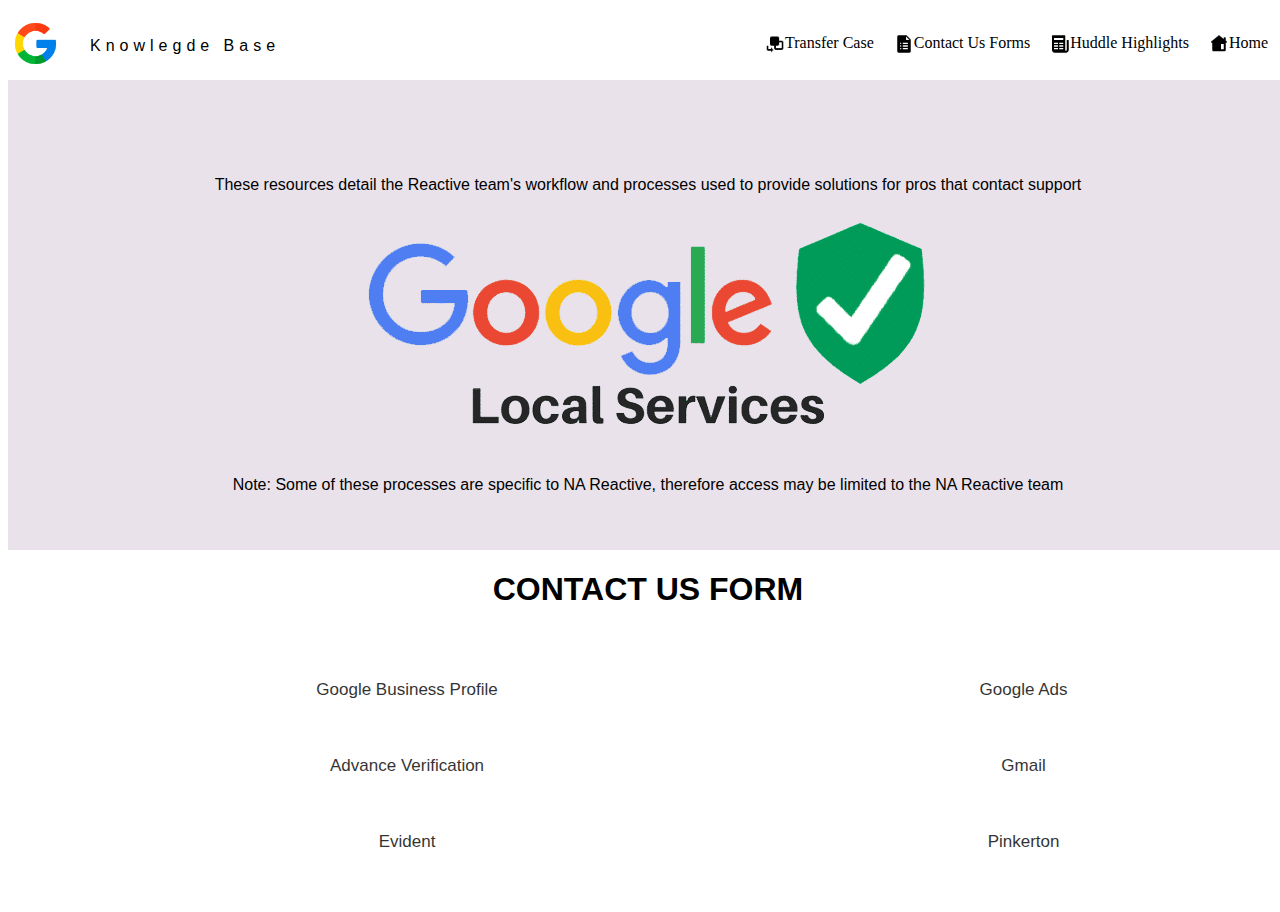
<file: CUF.html>
<html>
    <head>
        <meta charset="UTF-8">
        <meta name="viewport" content="width=device-width,initial-scale=1">
        <link rel="stylesheet" href="buttons.css">
        <link rel="stylesheet" href="style.css">
        <title>go/LSA-KB</title>
       
    </head>
    <body>
            <section class="header">
                <nav class="navi">
                    <div class="logoheader">
                        <a href="index.html"><img src="google1.png" class = "logo"></a><span> Knowlegde Base</span> 
                       </div>
                        <ul>  
                            <li><a href="index.html"><img src="home.png" class="home"> Home</a></li>
                            <li><a href="#news"><img src="hh.png" class="home"> Huddle Highlights</a></li>
                            <li><a href="CUF.html"><img src="forms.png" class="home"> Contact Us Forms</a></li>
                            <li><a class="active" href="#about"><img src="transfer.png" class="home"> Transfer Case</a></li>
                          </ul>
                </nav>
    
        </section>  

 <div class="myDiv">
                <div class="landing">
                    <p>These resources detail the Reactive team's workflow and processes used to provide solutions for pros that contact support</p>
                    <img src="LSA.png">
                <p> Note: Some of these processes are specific to NA Reactive, therefore access may be limited to the NA Reactive team </p>
            </div>
        <H1>Contact Us Form</H1>
    <table class = "tbl">
            <tr>
           <td> <button class="btn">Google Business Profile</button></td>
           <td> <button class="btn">Google Ads</button><br></td>
        </tr>
        <tr>
            <td>  <button class="btn">Advance Verification</button></td>
            <td>  <br><button class="btn">Gmail</button><br><br></td>
        </tr>
        <tr>
            <td> <button class="btn">Evident</button></td>
            <td>  <button class="btn">Pinkerton</button> <br></td>
        </tr>
     </table>
          </div>
        
    

</body></html>
</file>
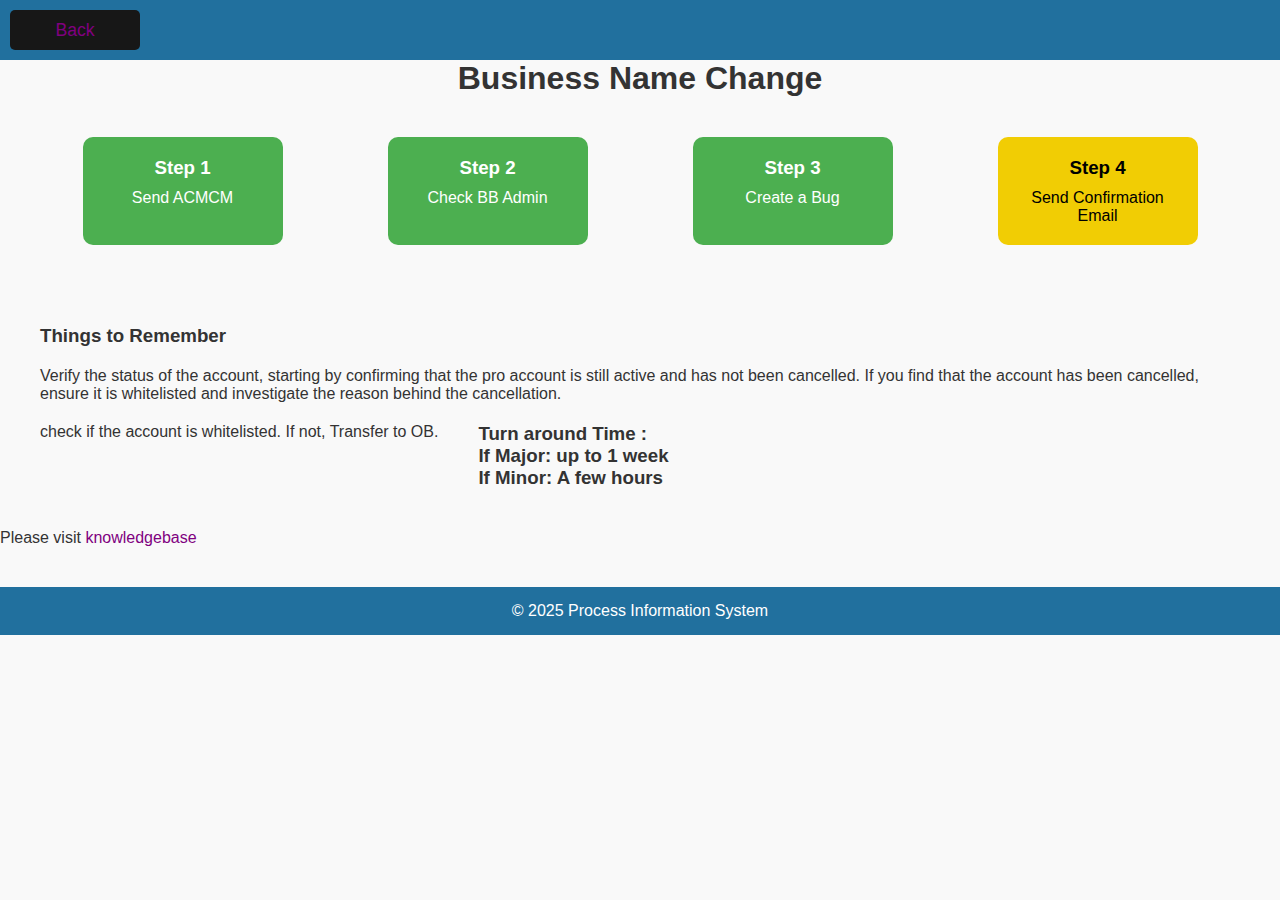
<file: NC.html>
<!DOCTYPE html>
<html lang="en">
<head>
  <meta charset="UTF-8">
  <meta name="viewport" content="width=device-width, initial-scale=1">
  <title>Process Information System</title>
  <link rel="stylesheet" href="stile.css">
  <style>
    h1 {
        text-align: center;
    }
  </style>
</head>
<body>
   
  <header>
    <button class = "back"><a href="index.html">Back</a></button>
  </header>
  <h1>Business Name Change</h1>
  <section class="process-flow">

    <div class="step completed">
      <h3>Step 1</h3>
      <p>Send ACMCM</p>
    </div>
    <div class="step completed">
      <h3>Step 2</h3>
      <p>Check BB Admin</p>
    </div>
    <div class="step current">
      <h3>Step 3</h3>
      <p>Create a Bug</p>
    </div>
    <div class="step pending">
      <h3>Step 4</h3>
      <p>Send Confirmation Email</p>
    </div>
  </section>
  <section class ="reminder">
    <div class ="tips">
        <h3> Things to Remember</h3>
        <p>Verify the status of the account, starting by confirming that the pro account is still active and has not been cancelled. If you find that the account has been cancelled, ensure it is whitelisted and investigate the reason behind the cancellation. </p>
        <p>check if the account is whitelisted. If not, Transfer to OB.</p> <br>
      <h3> Turn around Time : <br>
            If Major: up to 1 week<br>
            If Minor: A few hours</h3>
        <!-- The text field -->
         

    </div>
</section>

  <p>
    Please visit <a href="https://www.google.com/search?q=link+text+html+in+paragraph&sca_esv=45911bb8ff09c0be&rlz=1CAXXZB_enPH1142&ei=5gxjaJn1DemUseMPk72PuAY&ved=0ahUKEwiZgNCclpqOAxVpSmwGHZPeA2cQ4dUDCBA&uact=5&oq=link+text+html+in+paragraph&gs_lp=[base64]&sclient=gws-wiz-serp#vhid=tUv3M8PXLOSsSM&vssid=l">knowledgebase</a>
</p>

  <footer>
    <p>&copy; 2025 Process Information System</p>
  </footer>

</body>
</html>
</file>
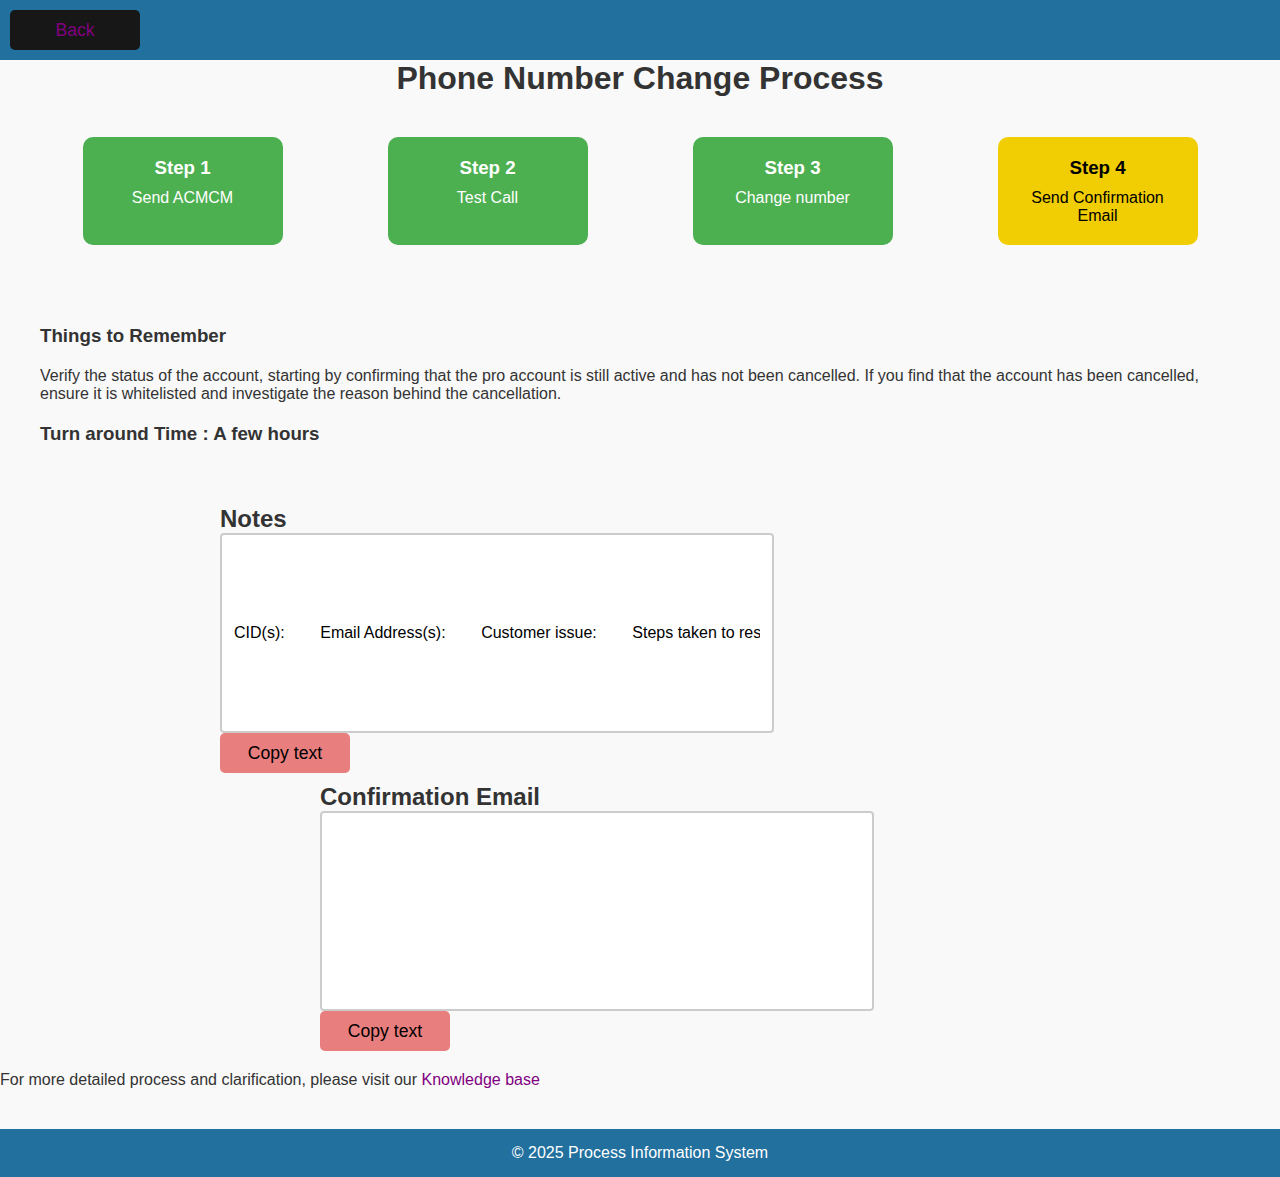
<file: PNC.html>
<!DOCTYPE html>
<html lang="en">
<head>
  <meta charset="UTF-8">
  <meta name="viewport" content="width=device-width, initial-scale=1">
  <title>Process Information System</title>
  <link rel="stylesheet" href="stile.css">
  <style>
    h1 {
        text-align: center;
    }
  </style>
</head>
<body>
   
  <header>
    <button class = "back"><a href="index.html">Back</a></button>
  </header>
  <h1>Phone Number Change Process</h1>
  <section class="process-flow">

    <div class="step completed">
      <h3>Step 1</h3>
      <p>Send ACMCM</p>
    </div>
    <div class="step completed">
      <h3>Step 2</h3>
      <p>Test Call</p>
    </div>
    <div class="step current">
      <h3>Step 3</h3>
      <p>Change number</p>
    </div>
    <div class="step pending">
      <h3>Step 4</h3>
      <p>Send Confirmation Email</p>
    </div>
  </section>
  <section class ="reminder">
    <div class ="tips">
        <h3> Things to Remember</h3>
        <p>Verify the status of the account, starting by confirming that the pro account is still active and has not been cancelled. If you find that the account has been cancelled, ensure it is whitelisted and investigate the reason behind the cancellation. </p>
        <h3> Turn around Time : A few hours</h3>
        <!-- The text field -->

    </div>
</section>
<section class="copy">
    <div class="Note">
      <H2>Notes</H2>
        <input type="text" value="CID(s):
        Email Address(s):
        Customer issue:
        Steps taken to resolve: check acc// sent acmcm// test call// change number// adv tat// sent conf email
        CSAT Transfer: 
        Product Type: GLS
        " id="notes">
        <!-- The button used to copy the text -->
        <button onclick="myFunction()">Copy text</button>
      </div>
      <div class="ConEM">
        <H2>Confirmation Email</H2>
        <input type="text" id="">
  
        <!-- The button used to copy the text -->
        <button onclick="myFunction()">Copy text</button>
      </div>
  </section>

 <p>For more detailed process and clarification, please visit our <a href="index.html"> Knowledge base </a></p>


  <footer>
    <p>&copy; 2025 Process Information System</p>
  </footer>

</body>
</html>
</file>
<file: buttons.css>
/* From Uiverse.io by cssbuttons-io */ 
.btn {
    position: relative;
    font-size: 17px;
    text-decoration: none;
    padding: 1em 2.5em;
    display: inline-block;
    cursor: pointer;
    border-radius: 10px;
    transition: all 0.2s;
    border: none;
    font-family: "Open Sans", sans-serif;
    font-weight: 500;
    color: black;
    background-color: white;
   width: 60%;
   opacity: 0.8;
  }
  
  .btn:hover {
    transform: translateY(-3px);
    box-shadow: 0 10px 20px rgba(0, 0, 0, 0.2);
  }
  
  .btn:active {
    transform: translateY(-1px);
    box-shadow: 0 5px 10px rgba(0, 0, 0, 0.2);
  }
  
  .btn::after {
    content: "";
    display: inline-block;
    height: 100%;
    width: 100%;
    border-radius: 100px;
    position: absolute;
    top: 0;
    left: 0;
    z-index: -1;
    transition: all 0.4s;
  }
  
  .btn::after {
    background-color: #fff;
  }
  
  .btn:hover::after {
    transform: scaleX(1.4) scaleY(1.6);
    opacity: 0;
  }

  p{
    text-align: center;
    font-family:'Gill Sans', 'Gill Sans MT', Calibri, 'Trebuchet MS', sans-serif;
  }

  table{
    align-items: center;
    padding: 30px;
    margin: 50px;
    width: 100%;
    
  }
</file>
<file: style.css>
ul {
    list-style-type: none;
    overflow: hidden;
    display: inline;
  }

  
  li {
    float: Right;

  }
  
  li a {
    display: flex;
    color: rgb(0, 0, 0);
    text-align: center;
    padding: 10px ;
    text-decoration: none;
    font-family: 'verdana';

  }
  
  /* Change the link color to #111 (black) on hover */
  li a:hover {
    background-color: #adaaaa;
    border-radius: 10px;
  }

.mydiv{
  
}

  .landing
{
    padding-top: 80px;
    padding-bottom: 40px;
    background-color: rgb(234, 226, 234);
    text-align: center;

}
.tbl{
    text-align: center;
    padding-left: 15px;
    margin: 10px; 

}
nav{
    padding-right: 10px;
}

a{
    text-decoration: none;  
}

.home{
    width: 20px;

}
body {
    width: 100%;
}
.logo{
    width: 45px;
    padding-top: 4px;
    padding-bottom: 0px;

}
h1{
    text-align: Center;
    text-transform: uppercase;
    font-family: Arial, Helvetica, sans-serif;
}

span{
    padding-top: 20px;
    padding-left: 30px;
    letter-spacing: 5px;
    font-family: Arial;
}
.logoheader{
    display: flex;
    padding: 5px;
    flex-wrap: wrap;
    gap: 2px;
    padding-bottom: 10px;
}
.nav-links{
    padding-top: 0px;
}
.option{
display: inline;
justify-content: right;
}
.Navi{
    display: flex;
    justify-content: space-between;
    align-items: center;
    position: sticky;
    overflow: hidden;

}
.book{
    opacity: 0.5;

}
.bg-tabs{
    background-image: url("library.jpeg");
    opacity: 0.9;
    width: 100%;

}
</file>
<file: stile.css>
* {
    margin: 0;
    padding: 0;
    box-sizing: border-box;
  }
  
  body {
    font-family: Arial, sans-serif;
    background: #f9f9f9;
    color: #333;
  }
  
  header {
    background-color:rgb(33, 112, 158);
    color: white;
    padding: 10px;
    text-align: left;
  }
  
  .process-flow {
    display: flex;
    justify-content: space-around;
    padding: 40px;
    flex-wrap: wrap;
    gap: 20px;
  }
  .tips
  {
    display: flex;
    padding: 40px;
    flex-wrap: wrap;
    gap: 20px;
  }
  
  .step {
    width: 200px;
    padding: 20px;
    border-radius: 10px;
    text-align: center;
    background: #ddd;
    transition: 0.3s;
  }
  
  .step h3 {
    margin-bottom: 10px;
  }
  
  .step.completed {
    background-color: #4CAF50;
    color: white;
  }
  
  .step.current {
    background-color: #4CAF50;
    color: rgb(255, 255, 255);
  }
  
  .step.pending {
    background-color: #f1cd04;
    color: #000000;
  }
  
  footer {
    background-color: rgb(33, 112, 158);
    color: white;
    text-align: center;
    padding: 15px;
    margin-top: 40px;
  }

  .back{
    width: 130px;
    height: 40px;
    font-size: 1.1em;
    cursor: pointer;
    background-color: #171717;
    border: none;
    border-radius: 5px;
    transition: all .4s;
   }
   a{
    text-decoration: none;
    color: #800080;
   }
   
   .back:hover {
    border-radius: 5px;
    transform: translateY(-10px);
    box-shadow: 0 7px 0 -2px #f85959,
     0 15px 0 -4px #39a2db,
     0 16px 10px -3px #39a2db;
   }
   
   .back:active {
    transition: all 0.2s;
    transform: translateY(-5px);
    box-shadow: 0 2px 0 -2px #f85959,
     0 8px 0 -4px #39a2db,
     0 12p
   }

   nav{
    display: flex;
    justify-content: space-between;
    padding: 2% 6%;
}
nav img{
    width: 50px;
}
a{
    text-decoration: none;
    
}
nav{
    display: flex;
}
.copy{
    display: flex;
    padding: 20px;
    flex-wrap: wrap;
    gap: 10px;
    align-items: center;

  }
.Note{
    padding-left: 200px;
}
  .ConEM{
    padding-left: 300px;
  }
  input[type=text] {
    width: 150%;
    height: 200px;
    box-sizing: border-box;
    border: 2px solid #ccc;
    border-radius: 4px;
    font-size: 16px;
    background-color: white;
    background-position: 5px 10px; 
    padding: 12px 12px 12px 12px;
    align-items: center;
  }
  
  button{
    width: 130px;
    height: 40px;
    font-size: 1.1em;
    cursor: pointer;
    background-color: #e87e7e;
    border: none;
    border-radius: 5px;
    transition: all .4s;

  }
</file>
